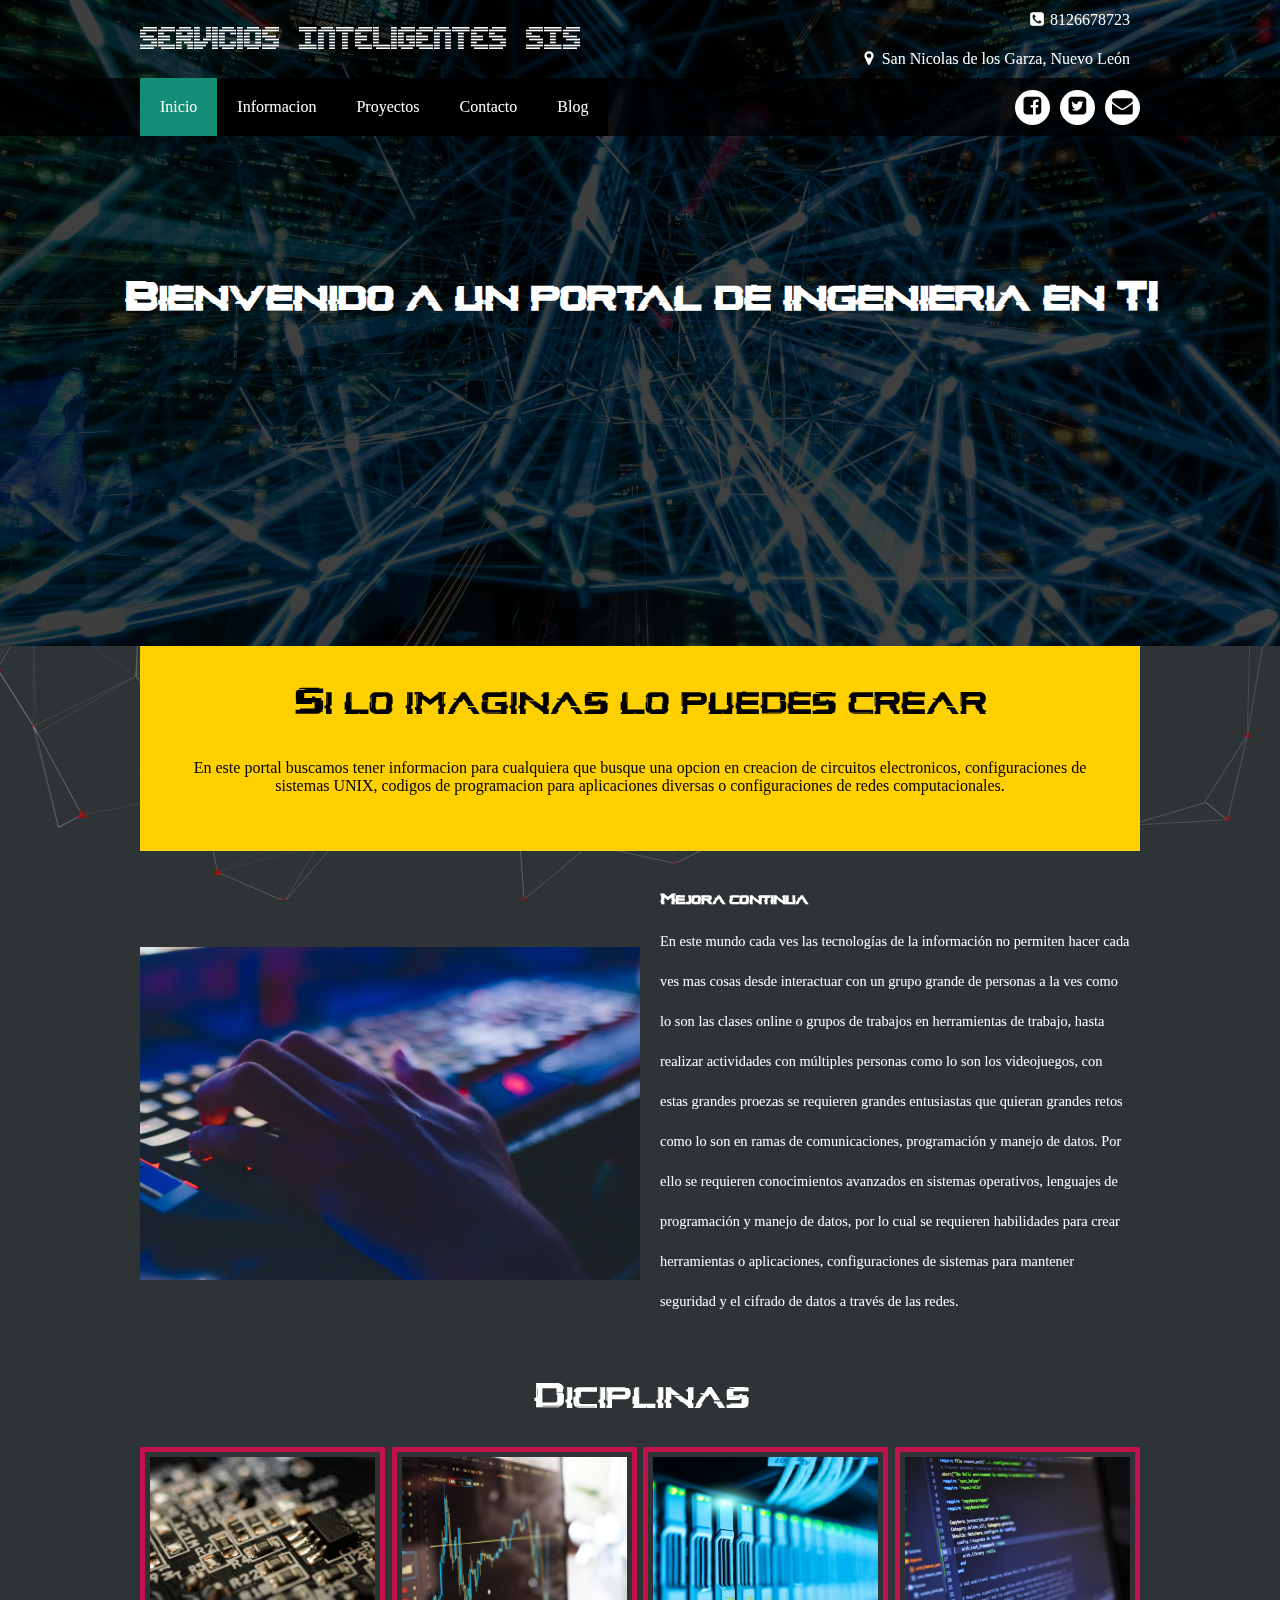
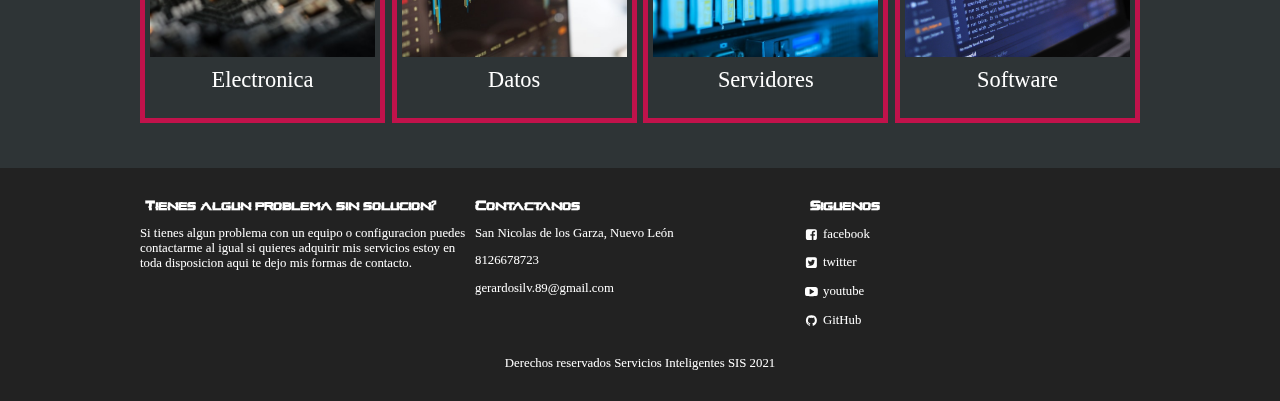
<file: index.html>
<!DOCTYPE html>
<html lang="es">
<head>
    <meta charset="UTF-8">
    <meta name="viewport" content="width=device-width, user-scalable=yes, initial-scale=1.0, maximum-scalable=3.0, minimum-scale=1.0">
    <title>Servicios Inteligentes SIS</title>
    <link rel="stylesheet" href="css/estilos.css">
    <link rel="stylesheet" href="css/font.css">

</head>
<body>
    <div id="particles-js"></div>
    <header class="main-header">
        <div class="container container--flex">
            <div class="logo-container column column--50">
                <h1 class="logo">Servicios Inteligentes SIS</h1>
            </div>
            <div class="main-header__contactInfo column column--50">
                <p class="main-header__contactInfo__phone">
                    <span class="icon-phone">8126678723</span>
                </p>
                <p class="main-header__contactInfo__address">
                    <span class="icon-location">San Nicolas de los Garza, Nuevo León</span> 
                </p>
            </div>
        </div>
    </header>
    <nav class="main-nav">
        <div class="container container--flex">
            <span class="icon-menu" id="btnmenu"></span>
            <ul class="menu" id="menu">
                <li class="menu__item"><a href="index.html" class="menu__link menu__link--select1">Inicio</a></li>
                <li class="menu__item"><a href="nosotros.html" class="menu__link">Informacion</a></li>
                <li class="menu__item"><a href="proyectos.html" class="menu__link">Proyectos</a></li>
                <li class="menu__item"><a href="contacto.html" class="menu__link">Contacto</a></li>
                <li class="menu__item"><a href="blog.html" class="menu__link">Blog</a></li>
            </ul>
            <div class="social-icon">
                <a href="" class="social-icon__link"><span class="icon-facebook"></span></a>
                <a href="" class="social-icon__link"><span class="icon-twitter"></span></a>
                <a href="" class="social-icon__link"><span class="icon-envelope"></span></a>
            </div>
        </div>
    </nav>
    <section class="banner">
        <img src="img/Banner.jpg" alt="" class="banner__img">
        <div class="banner__content">Bienvenido a un portal de ingenieria en TI</div>
    </section>
    
    <main class="main">
        <section class="group group--color">
            <div class="container">
                <h2 class="main__title">Si lo imaginas lo puedes crear</h2>
                <p class="main__txt">En este portal buscamos tener informacion para cualquiera que busque
                    una opcion en creacion de circuitos electronicos, configuraciones de sistemas UNIX, 
                    codigos de programacion para aplicaciones diversas o configuraciones de redes
                    computacionales.
                </p>
            </div>
        </section>
        <section class="group main__about__description">
            <div class="container container--flex">
                <div class="column column--50">
                    <img src="img/Writer.jpg" alt="">
                </div>
                <div class="column column--50">
                    <h3 class="column__title">Mejora continua</h3>
                    <p class="column__txt">
                        En este mundo cada ves las tecnologías de la información no permiten hacer cada ves mas cosas desde 
                        interactuar con un grupo grande de personas a la ves como lo son las clases online o grupos de trabajos 
                        en herramientas de trabajo, hasta realizar actividades con múltiples personas como lo son los videojuegos, 
                        con estas grandes proezas se requieren grandes entusiastas que quieran grandes retos como lo son en ramas 
                        de comunicaciones, programación y manejo de datos. Por ello se requieren conocimientos avanzados en 
                        sistemas operativos, lenguajes de programación y manejo de datos, por lo cual se requieren habilidades 
                        para crear herramientas o aplicaciones, configuraciones de sistemas para mantener seguridad y el cifrado 
                        de datos a través de las redes.
                    </p>
                </div>
            </div>
        </section>

        <section class="group skills">
            <h2 class="group__title">Diciplinas</h2>
            <div class="container container--flex">
                <div class="column column--50-25">
                    <img src="img/Circuit.jpg" alt="" class="skills__img">
                    <div class="skills__title">Electronica</div>
                    <div class=""></div>
                </div>
                <div class="column column--50-25">
                    <img src="img/DataScients.jpg" alt="" class="skills__img">
                    <div class="skills__title">Datos</div>
                    <div class=""></div>
                </div>
                <div class="column column--50-25">
                    <img src="img/RAID.jpg" alt="" class="skills__img">
                    <div class="skills__title">Servidores</div>
                    <div class=""></div>
                </div>
                <div class="column column--50-25">
                    <img src="img/SourceCode.jpg" alt="" class="skills__img">
                    <div class="skills__title">Software</div>
                    <div class=""></div>
                </div>
            </div>
        </section>

    </main>

    <footer class="main-footer">
        <div class="container container--flex">
            <div class="column column--33">
                <h2 class="column__title">¿Tienes algun problema sin solucion?</h2>
                <p class="column__txt">
                    Si tienes algun problema con un equipo o configuracion puedes contactarme
                    al igual si quieres adquirir mis servicios estoy en toda disposicion
                    aqui te dejo mis formas de contacto.
                </p>
            </div>
            <div class="column column--33">
                <h2 class="column__title">Contactanos</h2>
                <p class="column__txt">San Nicolas de los Garza, Nuevo León</p>
                <p class="column__txt">8126678723</p>
                <p class="column__txt">gerardosilv.89@gmail.com</p>
            </div>
            <div class="column column--33">
                <h2 class="column__title">Siguenos</h2>
                <p class="column__txt"><a href="https://www.facebook.com/Servicios-Inteligentes-SIS-102986531779767" class="icon-facebook">facebook</a></p>
                <p class="column__txt"><a href="" class="icon-twitter">twitter</a></p>
                <p class="column__txt"><a href="https://www.youtube.com/channel/UCuOVF-EMAJstddMOG-MNUkQ/featured" class="icon-youtube">youtube</a></p>
                <p class="column__txt"><a href="https://github.com/gsk89" class="icon-github">GitHub</a></p>
            </div>
            <p class="copy">Derechos reservados Servicios Inteligentes SIS 2021</p>
        </div>
    </footer>

    <script src="js/menu.js"></script>
    <script src="js/particles.js"></script>
    <script src="js/app.js"></script>
</body>
</html>
</file>
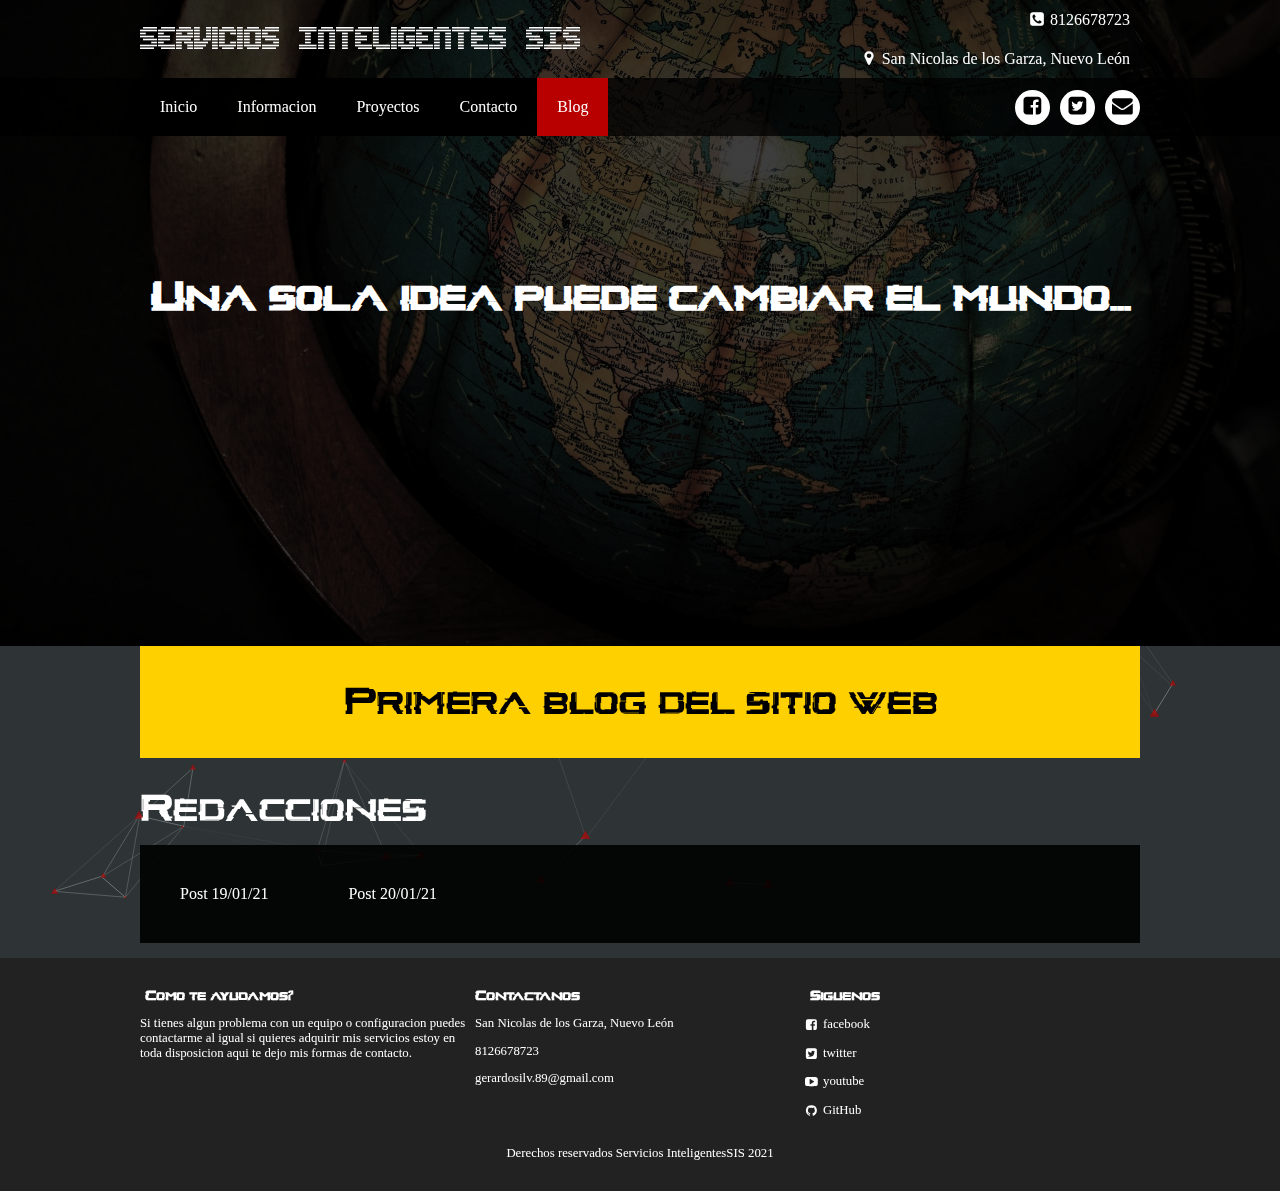
<file: blog.html>
<!DOCTYPE html>
<html lang="es">
<head>
    <meta charset="UTF-8">
    <meta name="viewport" content="width=device-width, user-scalable=yes, initial-scale=1.0, maximum-scalable=3.0, minimum-scale=1.0">
    <title>Servicios Inteligentes SIS</title>
    <link rel="stylesheet" href="css/estilos.css">
    <link rel="stylesheet" href="css/font.css">

</head>
<body>
    <div id="particles-js"></div>
    <header class="main-header">
        <div class="container container--flex">
            <div class="logo-container column column--50">
                <h1 class="logo">Servicios Inteligentes SIS</h1>
            </div>
            <div class="main-header__contactInfo column column--50">
                <p class="main-header__contactInfo__phone">
                    <span class="icon-phone">8126678723</span>
                </p>
                <p class="main-header__contactInfo__address">
                    <span class="icon-location">San Nicolas de los Garza, Nuevo León</span> 
                </p>
            </div>
        </div>
    </header>
    <nav class="main-nav">
        <div class="container container--flex">
            <span class="icon-menu" id="btnmenu"></span>
            <ul class="menu" id="menu">
                <li class="menu__item"><a href="index.html" class="menu__link">Inicio</a></li>
                <li class="menu__item"><a href="nosotros.html" class="menu__link">Informacion</a></li>
                <li class="menu__item"><a href="proyectos.html" class="menu__link">Proyectos</a></li>
                <li class="menu__item"><a href="contacto.html" class="menu__link">Contacto</a></li>
                <li class="menu__item"><a href="blog.html" class="menu__link menu__link--select5">Blog</a></li>
            </ul>
            <div class="social-icon">
                <a href="https://www.facebook.com/Servicios-Inteligentes-SIS-102986531779767/?view_public_for=102986531779767" class="social-icon__link"><span class="icon-facebook"></span></a>
                <a href="" class="social-icon__link"><span class="icon-twitter"></span></a>
                <a href="" class="social-icon__link"><span class="icon-envelope"></span></a>
            </div>
        </div>
    </nav>
    <section class="banner">
        <img src="img/Blog.jpg" alt="" class="banner__img">
        <div class="banner__content">Una sola idea puede cambiar el mundo...</div>
    </section>
    
    <main class="main">
        <section class="group group--color">
            <div class="container">
                <h2 class="main__title">Primera blog del sitio web</h2>
            </div>
        </section>
        <section class="group ">
            <div class="container">
                <h2 class="main__title">Redacciones</h2>
                <ul class="menu" id="menu">
                    <li class="menu__item menu__link"><a href="blog/blog1.html" class="menu__link">Post 19/01/21</a></li>
                    <li class="menu__item menu__link"><a href="blog/blog1.html" class="menu__link">Post 20/01/21</a></li>
                </ul>
            </div>
        </section>
    </main>

    <footer class="main-footer">
        <div class="container container--flex">
            <div class="column column--33">
                <h2 class="column__title">¿Como te ayudamos?</h2>
                <p class="column__txt">
                    Si tienes algun problema con un equipo o configuracion puedes contactarme
                    al igual si quieres adquirir mis servicios estoy en toda disposicion
                    aqui te dejo mis formas de contacto.
                </p>
            </div>
            <div class="column column--33">
                <h2 class="column__title">Contactanos</h2>
                <p class="column__txt">San Nicolas de los Garza, Nuevo León</p>
                <p class="column__txt">8126678723</p>
                <p class="column__txt">gerardosilv.89@gmail.com</p>
            </div>
            <div class="column column--33">
                <h2 class="column__title">Siguenos</h2>
                <p class="column__txt"><a href="https://www.facebook.com/Servicios-Inteligentes-SIS-102986531779767" class="icon-facebook">facebook</a></p>
                <p class="column__txt"><a href="" class="icon-twitter">twitter</a></p>
                <p class="column__txt"><a href="https://www.youtube.com/channel/UCuOVF-EMAJstddMOG-MNUkQ/featured" class="icon-youtube">youtube</a></p>
                <p class="column__txt"><a href="https://github.com/gsk89" class="icon-github">GitHub</a></p>
            </div>
            <p class="copy">Derechos reservados Servicios InteligentesSIS 2021</p>
        </div>
    </footer>

    <script src="js/menu.js"></script>
    <script src="js/particles.js"></script>
    <script src="js/app.js"></script>
</body>
</html>
</file>
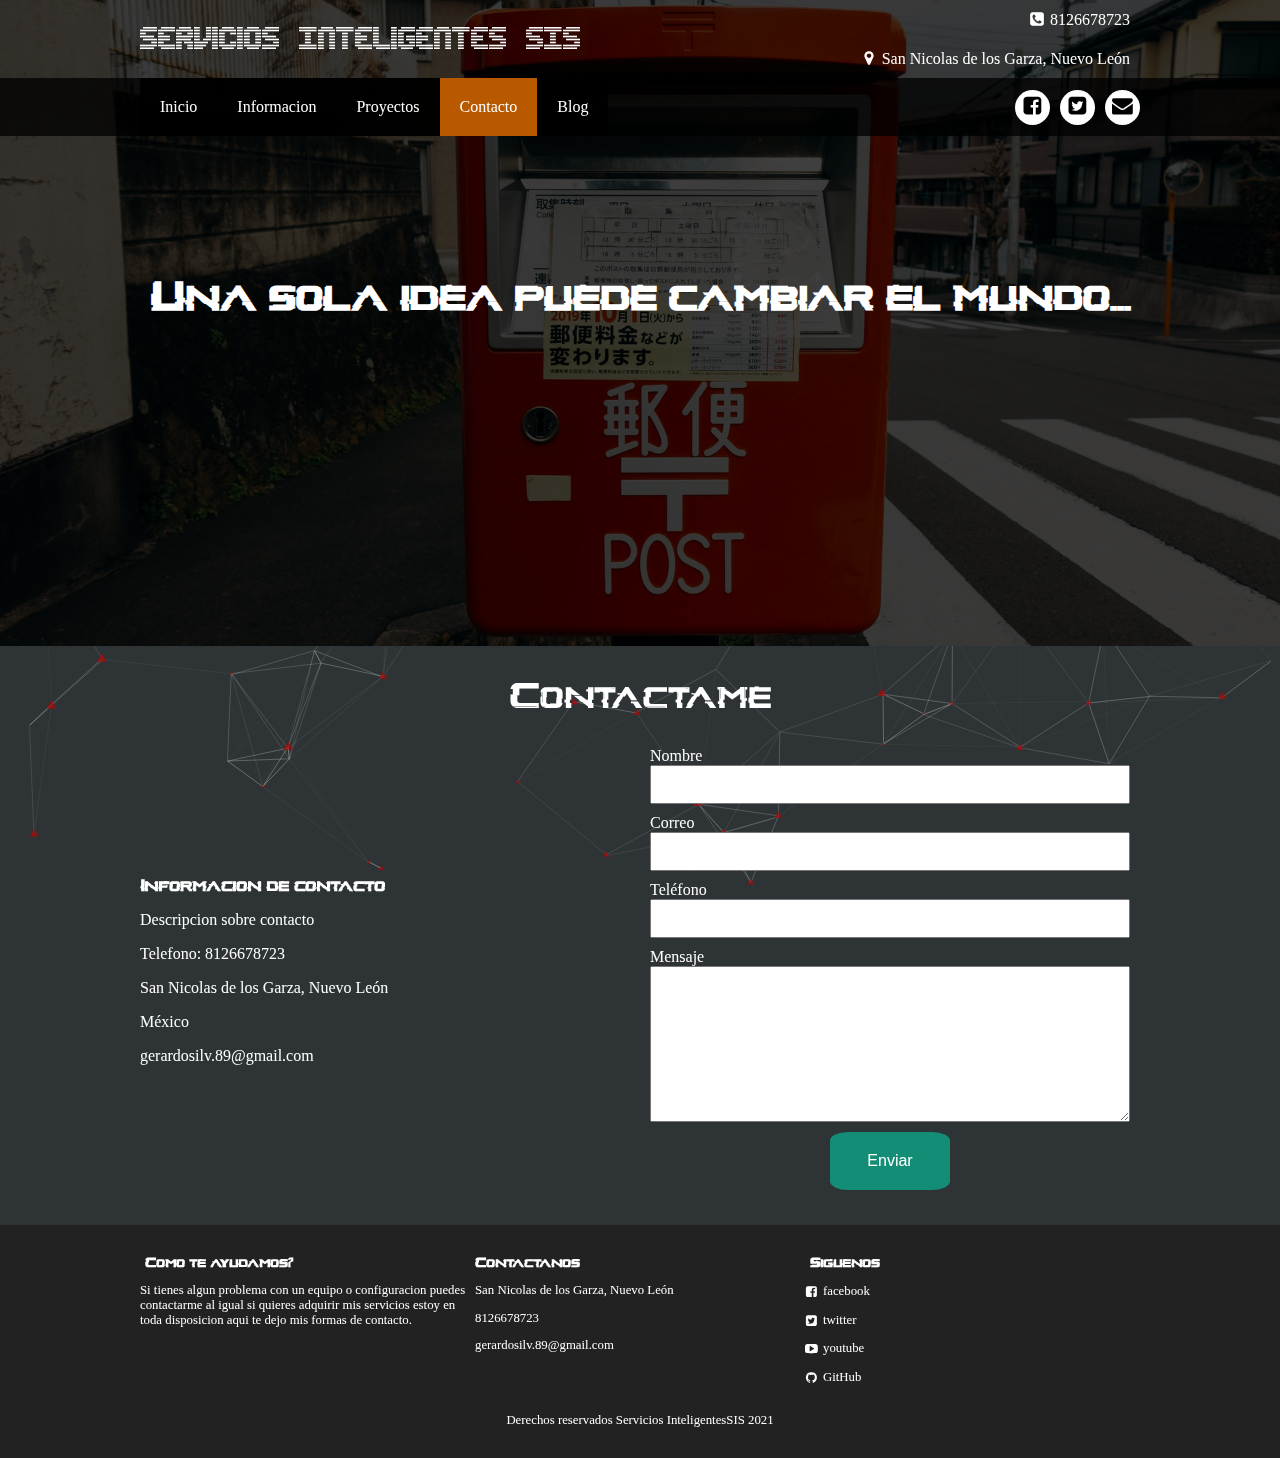
<file: contacto.html>
<!DOCTYPE html>
<html lang="es">
<head>
    <meta charset="UTF-8">
    <meta name="viewport" content="width=device-width, user-scalable=yes, initial-scale=1.0, maximum-scalable=3.0, minimum-scale=1.0">
    <title>Servicios Inteligentes SIS</title>
    <link rel="stylesheet" href="css/estilos.css">
    <link rel="stylesheet" href="css/font.css">
    <link rel="stylesheet" href="css/contacto.css">

</head>
<body>
    <div id="particles-js"></div>
    <header class="main-header">
        <div class="container container--flex">
            <div class="logo-container column column--50">
                <h1 class="logo">Servicios Inteligentes SIS</h1>
            </div>
            <div class="main-header__contactInfo column column--50">
                <p class="main-header__contactInfo__phone">
                    <span class="icon-phone">8126678723</span>
                </p>
                <p class="main-header__contactInfo__address">
                    <span class="icon-location">San Nicolas de los Garza, Nuevo León</span> 
                </p>
            </div>
        </div>
    </header>
    <nav class="main-nav">
        <div class="container container--flex">
            <span class="icon-menu" id="btnmenu"></span>
            <ul class="menu" id="menu">
                <li class="menu__item"><a href="index.html" class="menu__link">Inicio</a></li>
                <li class="menu__item"><a href="nosotros.html" class="menu__link">Informacion</a></li>
                <li class="menu__item"><a href="proyectos.html" class="menu__link">Proyectos</a></li>
                <li class="menu__item"><a href="contacto.html" class="menu__link menu__link--select4">Contacto</a></li>
                <li class="menu__item"><a href="blog.html" class="menu__link">Blog</a></li>
            </ul>
            <div class="social-icon">
                <a href="https://www.facebook.com/Servicios-Inteligentes-SIS-102986531779767/?view_public_for=102986531779767" class="social-icon__link"><span class="icon-facebook"></span></a>
                <a href="" class="social-icon__link"><span class="icon-twitter"></span></a>
                <a href="" class="social-icon__link"><span class="icon-envelope"></span></a>
            </div>
        </div>
    </nav>
    <section class="banner">
        <img src="img/Contacto.jpg" alt="" class="banner__img">
        <div class="banner__content">Una sola idea puede cambiar el mundo...</div>
    </section>
    
    <main class="main">
        <section class="group contact">
            <h2 class="group__title">Contactame</h2>
            <div class="container container--flex">
                <div class="contact-infotmation column column--50">
                    <h3 class="column__title">Informacion de contacto</h3>
                    <p class="column__txt">Descripcion sobre contacto</p>
                    <p class="column__txt">Telefono: 8126678723</p>
                    <p class="column__txt">San Nicolas de los Garza, Nuevo León</p>
                    <p class="column__txt">México</p>
                    <p class="column__txt">gerardosilv.89@gmail.com</p>
                </div>
                <form action="enviar-prueba.php" method="post" class="formulario column column--50">
                    <label for="" class="formulario__label">Nombre</label>
                    <input type="text" class="formulario__input-txt" name="nombre">
                    <label for="" class="formulario__label">Correo</label>
                    <input type="text" class="formulario__input-txt" name="correo">
                    <label for="" class="formulario__label">Teléfono</label>
                    <input type="text" class="formulario__input-txt" name="telefono">
                    <label for="" class="formulario__label">Mensaje</label>
                    <textarea name="mensaje" id="" cols="30" rows="10" class="formulario__textarea"></textarea>
                    <input type="submit" class="btn formulario__btn menu__link" value="Enviar">
                </form>
            </div>
        </section>
    </main>

    <footer class="main-footer">
        <div class="container container--flex">
            <div class="column column--33">
                <h2 class="column__title">¿Como te ayudamos?</h2>
                <p class="column__txt">
                    Si tienes algun problema con un equipo o configuracion puedes contactarme
                    al igual si quieres adquirir mis servicios estoy en toda disposicion
                    aqui te dejo mis formas de contacto.
                </p>
            </div>
            <div class="column column--33">
                <h2 class="column__title">Contactanos</h2>
                <p class="column__txt">San Nicolas de los Garza, Nuevo León</p>
                <p class="column__txt">8126678723</p>
                <p class="column__txt">gerardosilv.89@gmail.com</p>
            </div>
            <div class="column column--33">
                <h2 class="column__title">Siguenos</h2>
                <p class="column__txt"><a href="https://www.facebook.com/Servicios-Inteligentes-SIS-102986531779767" class="icon-facebook">facebook</a></p>
                <p class="column__txt"><a href="" class="icon-twitter">twitter</a></p>
                <p class="column__txt"><a href="https://www.youtube.com/channel/UCuOVF-EMAJstddMOG-MNUkQ/featured" class="icon-youtube">youtube</a></p>
                <p class="column__txt"><a href="https://github.com/gsk89" class="icon-github">GitHub</a></p>
            </div>
            <p class="copy">Derechos reservados Servicios InteligentesSIS 2021</p>
        </div>
    </footer>

    <script src="js/menu.js"></script>
    <script src="js/particles.js"></script>
    <script src="js/app.js"></script>
</body>
</html>
</file>
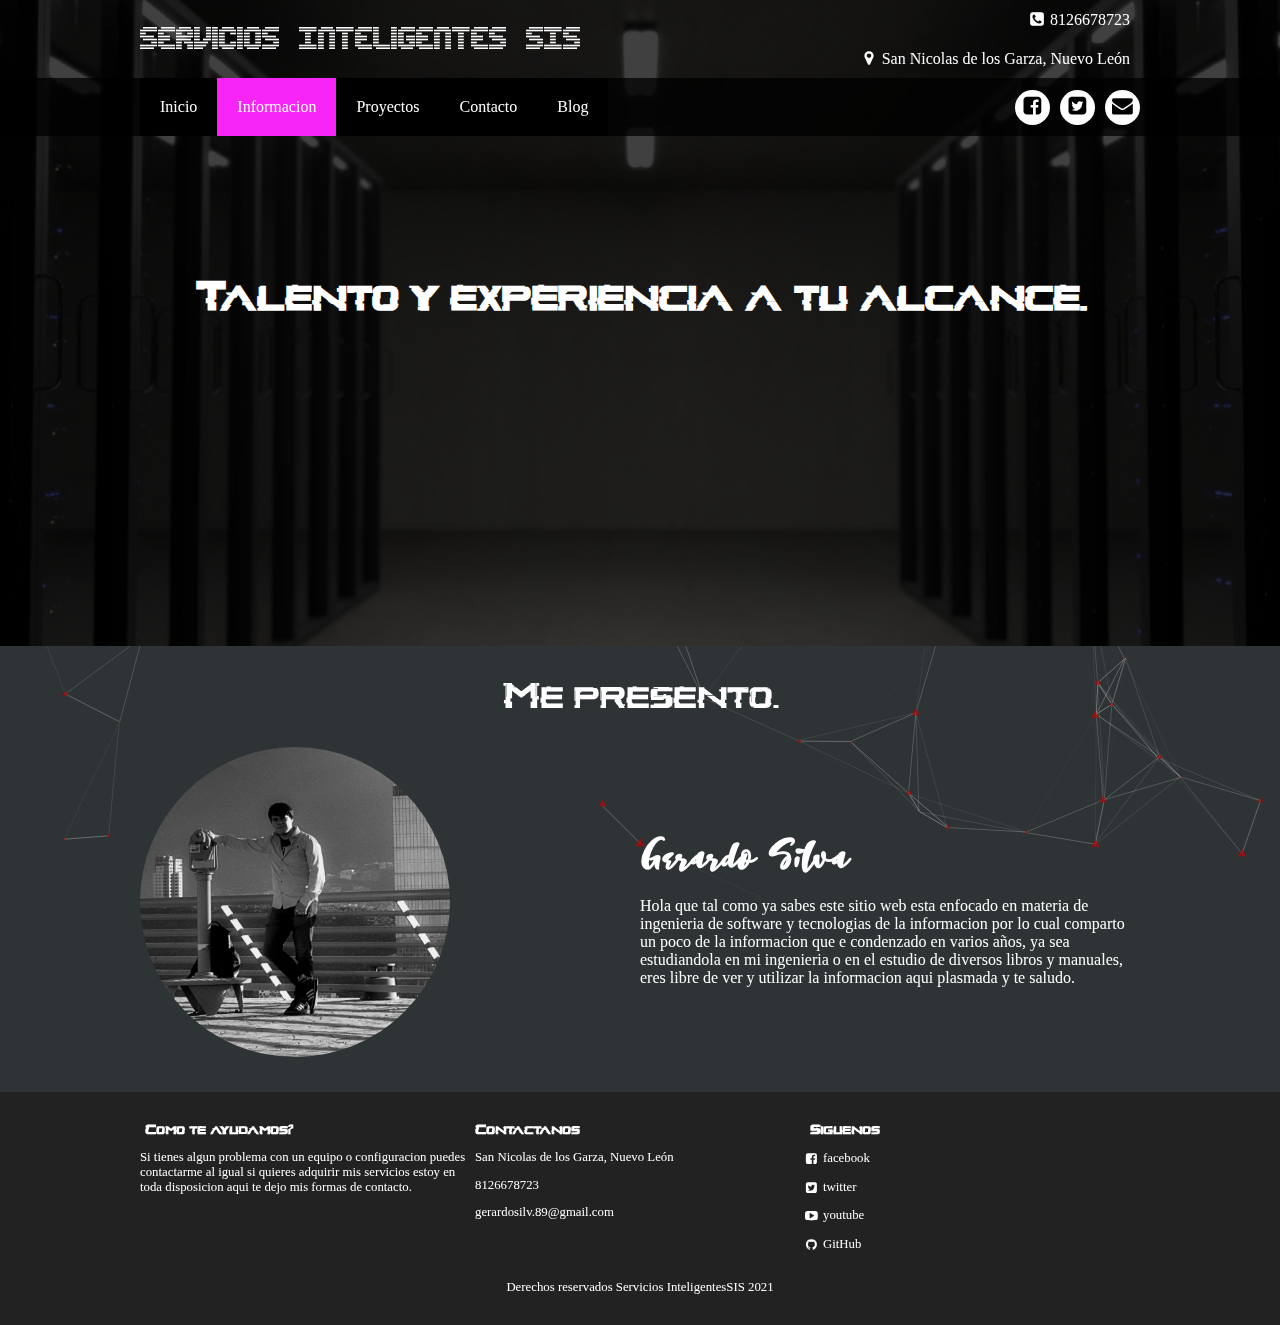
<file: nosotros.html>
<!DOCTYPE html>
<html lang="es">
<head>
    <meta charset="UTF-8">
    <meta name="viewport" content="width=device-width, user-scalable=yes, initial-scale=1.0, maximum-scalable=3.0, minimum-scale=1.0">
    <title>¿Quien soy? | Servicios Inteligentes SIS</title>
    <link rel="stylesheet" href="css/estilos.css">
    <link rel="stylesheet" href="css/font.css">
    <link rel="stylesheet" href="css/nosotros.css">

</head>
<body>
    <div id="particles-js"></div>
    <header class="main-header">
        <div class="container container--flex">
            <div class="logo-container column column--50">
                <h1 class="logo">Servicios Inteligentes SIS</h1>
            </div>
            <div class="main-header__contactInfo column column--50">
                <p class="main-header__contactInfo__phone">
                    <span class="icon-phone">8126678723</span>
                </p>
                <p class="main-header__contactInfo__address">
                    <span class="icon-location">San Nicolas de los Garza, Nuevo León</span> 
                </p>
            </div>
        </div>
    </header>
    <nav class="main-nav">
        <div class="container container--flex">
            <span class="icon-menu" id="btnmenu"></span>
            <ul class="menu" id="menu">
                <li class="menu__item"><a href="index.html" class="menu__link menu__link">Inicio</a></li>
                <li class="menu__item"><a href="nosotros.html" class="menu__link menu__link--select2">Informacion</a></li>
                <li class="menu__item"><a href="proyectos.html" class="menu__link">Proyectos</a></li>
                <li class="menu__item"><a href="contacto.html" class="menu__link">Contacto</a></li>
                <li class="menu__item"><a href="blog.html" class="menu__link">Blog</a></li>
            </ul>
            <div class="social-icon">
                <a href="" class="social-icon__link"><span class="icon-facebook"></span></a>
                <a href="" class="social-icon__link"><span class="icon-twitter"></span></a>
                <a href="" class="social-icon__link"><span class="icon-envelope"></span></a>
            </div>
        </div>
    </nav>
    <section class="banner">
        <img src="img/Nosotros.jpg" alt="" class="banner__img">
        <div class="banner__content">Talento y experiencia a tu alcance.</div>
    </section>
    
    <main class="main">
        <section class="group our-team">
            <h2 class="group__title">
                Me presento.
            </h2>
        </section>
        <section class="group contact">
            <div class="container container--flex">
                <div class="contact-infotmation column column--50">
                    <img src="img/Gera.jpg" alt="" class="our-team__img">
                </div>
                <div class="formulario column column--50">
                    <h3 class="Nombre__personal">Gerardo Silva</h3>
                    <p class="column__txt">Hola que tal como ya sabes este sitio web esta enfocado en
                        materia de ingenieria de software y tecnologias de la informacion por lo cual
                        comparto un poco de la informacion que e condenzado en varios años, ya sea 
                        estudiandola en mi ingenieria o en el estudio de diversos libros y manuales, eres
                        libre de ver y utilizar la informacion aqui plasmada y te saludo.
                    </p>
                </div>
            </div>
        </section>
    </main>

    <footer class="main-footer">
        <div class="container container--flex">
            <div class="column column--33">
                <h2 class="column__title">¿Como te ayudamos?</h2>
                <p class="column__txt">
                    Si tienes algun problema con un equipo o configuracion puedes contactarme
                    al igual si quieres adquirir mis servicios estoy en toda disposicion
                    aqui te dejo mis formas de contacto.
                </p>
            </div>
            <div class="column column--33">
                <h2 class="column__title">Contactanos</h2>
                <p class="column__txt">San Nicolas de los Garza, Nuevo León</p>
                <p class="column__txt">8126678723</p>
                <p class="column__txt">gerardosilv.89@gmail.com</p>
            </div>
            <div class="column column--33">
                <h2 class="column__title">Siguenos</h2>
                <p class="column__txt"><a href="https://www.facebook.com/Servicios-Inteligentes-SIS-102986531779767" class="icon-facebook">facebook</a></p>
                <p class="column__txt"><a href="" class="icon-twitter">twitter</a></p>
                <p class="column__txt"><a href="https://www.youtube.com/channel/UCuOVF-EMAJstddMOG-MNUkQ/featured" class="icon-youtube">youtube</a></p>
                <p class="column__txt"><a href="https://github.com/gsk89" class="icon-github">GitHub</a></p>
            </div>
            <p class="copy">Derechos reservados Servicios InteligentesSIS 2021</p>
        </div>
    </footer>

    <script src="js/menu.js"></script>
    <script src="js/particles.js"></script>
    <script src="js/app.js"></script>
</body>
</html>
</file>
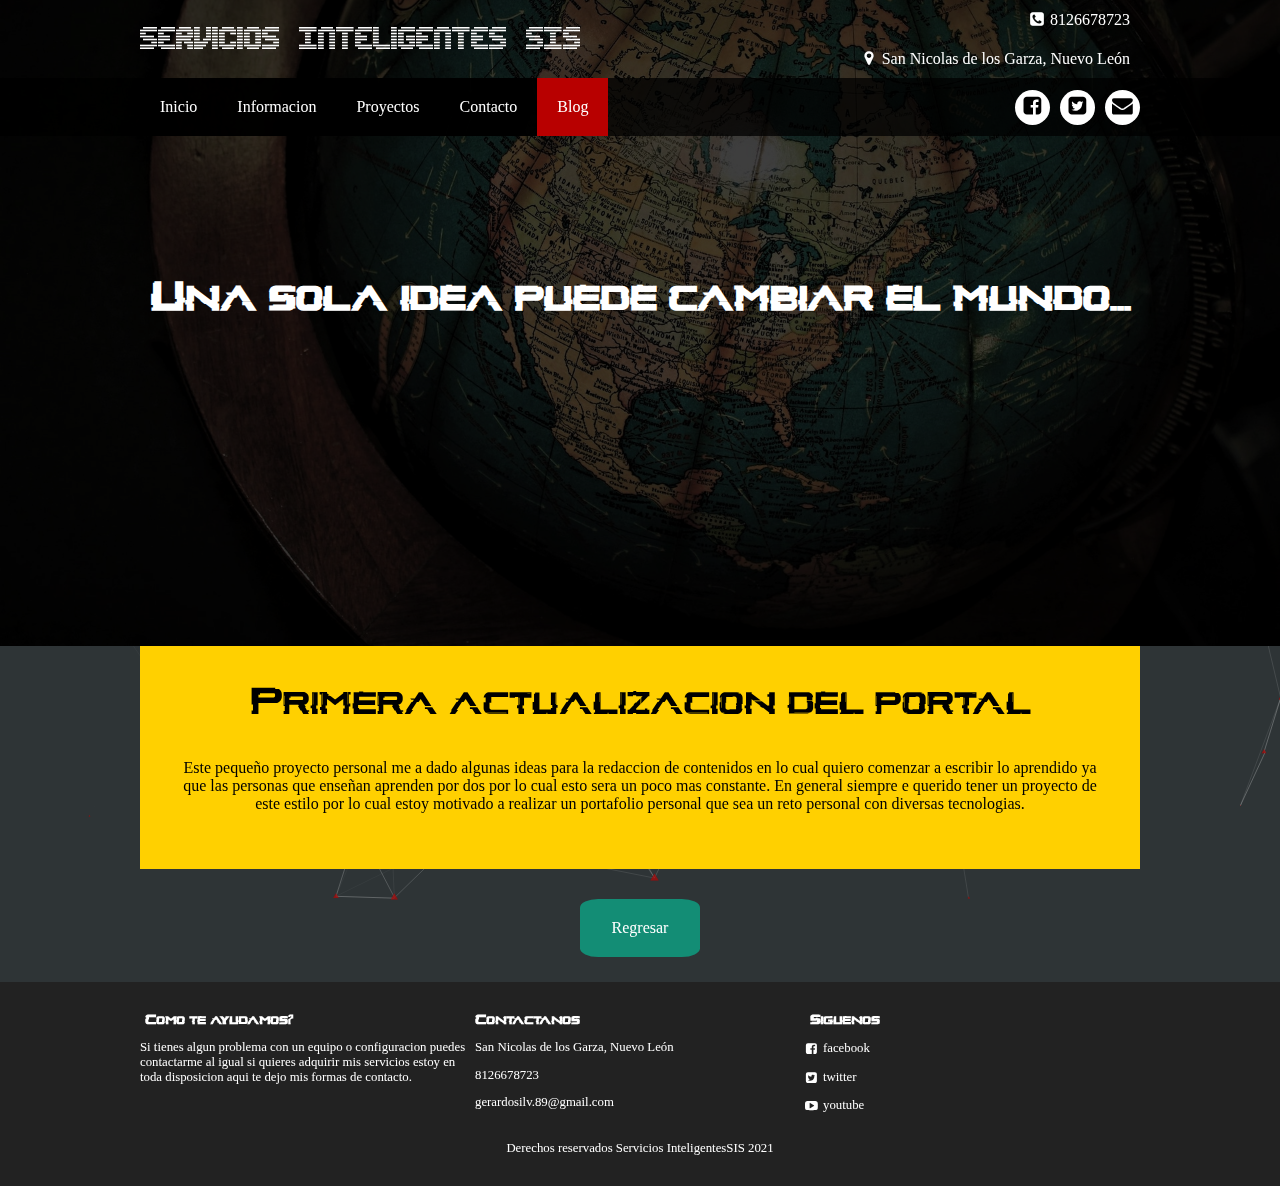
<file: blog/blog1.html>
<!DOCTYPE html>
<html lang="es">
<head>
    <meta charset="UTF-8">
    <meta name="viewport" content="width=device-width, user-scalable=yes, initial-scale=1.0, maximum-scalable=3.0, minimum-scale=1.0">
    <title>Servicios Inteligentes SIS</title>
    <link rel="stylesheet" href="../css/estilos.css">
    <link rel="stylesheet" href="../css/font.css">

</head>
<body>
    <div id="particles-js"></div>
    <header class="main-header">
        <div class="container container--flex">
            <div class="logo-container column column--50">
                <h1 class="logo">Servicios Inteligentes SIS</h1>
            </div>
            <div class="main-header__contactInfo column column--50">
                <p class="main-header__contactInfo__phone">
                    <span class="icon-phone">8126678723</span>
                </p>
                <p class="main-header__contactInfo__address">
                    <span class="icon-location">San Nicolas de los Garza, Nuevo León</span> 
                </p>
            </div>
        </div>
    </header>
    <nav class="main-nav">
        <div class="container container--flex">
            <span class="icon-menu" id="btnmenu"></span>
            <ul class="menu" id="menu">
                <li class="menu__item"><a href="../index.html" class="menu__link">Inicio</a></li>
                <li class="menu__item"><a href="../nosotros.html" class="menu__link">Informacion</a></li>
                <li class="menu__item"><a href="../proyectos.html" class="menu__link">Proyectos</a></li>
                <li class="menu__item"><a href="../contacto.html" class="menu__link">Contacto</a></li>
                <li class="menu__item"><a href="../blog.html" class="menu__link menu__link--select5">Blog</a></li>
            </ul>
            <div class="social-icon">
                <a href="" class="social-icon__link"><span class="icon-facebook"></span></a>
                <a href="" class="social-icon__link"><span class="icon-twitter"></span></a>
                <a href="" class="social-icon__link"><span class="icon-envelope"></span></a>
            </div>
        </div>
    </nav>
    <section class="banner">
        <img src="../img/Blog.jpg" alt="" class="banner__img">
        <div class="banner__content">Una sola idea puede cambiar el mundo...</div>
    </section>
    
    <main class="main">
        <section class="group group--color">
            <div class="container">
                <h2 class="main__title">Primera actualizacion del portal</h2>
                <p class="main__txt">
                    Este pequeño proyecto personal me a dado algunas ideas para la redaccion de contenidos
                    en lo cual quiero comenzar a escribir lo aprendido ya que las personas que enseñan aprenden
                    por dos por lo cual esto sera un poco mas constante.

                    En general siempre e querido tener un proyecto de este estilo por lo cual estoy motivado a realizar
                    un portafolio personal que sea un reto personal con diversas tecnologias.
                </p>
            </div>
            <a href="../blog.html" class="btn btn--contact menu__link">Regresar</a>
        </section>
    </main>

    <footer class="main-footer">
        <div class="container container--flex">
            <div class="column column--33">
                <h2 class="column__title">¿Como te ayudamos?</h2>
                <p class="column__txt">
                    Si tienes algun problema con un equipo o configuracion puedes contactarme
                    al igual si quieres adquirir mis servicios estoy en toda disposicion
                    aqui te dejo mis formas de contacto.
                </p>
            </div>
            <div class="column column--33">
                <h2 class="column__title">Contactanos</h2>
                <p class="column__txt">San Nicolas de los Garza, Nuevo León</p>
                <p class="column__txt">8126678723</p>
                <p class="column__txt">gerardosilv.89@gmail.com</p>
            </div>
            <div class="column column--33">
                <h2 class="column__title">Siguenos</h2>
                <p class="column__txt"><a href="" class="icon-facebook">facebook</a></p>
                <p class="column__txt"><a href="" class="icon-twitter">twitter</a></p>
                <p class="column__txt"><a href="" class="icon-youtube">youtube</a></p>
            </div>
            <p class="copy">Derechos reservados Servicios InteligentesSIS 2021</p>
        </div>
    </footer>

    <script src="../js/menu.js"></script>
    <script src="../js/particles.js"></script>
    <script src="../js/app.js"></script>
</body>
</html>
</file>
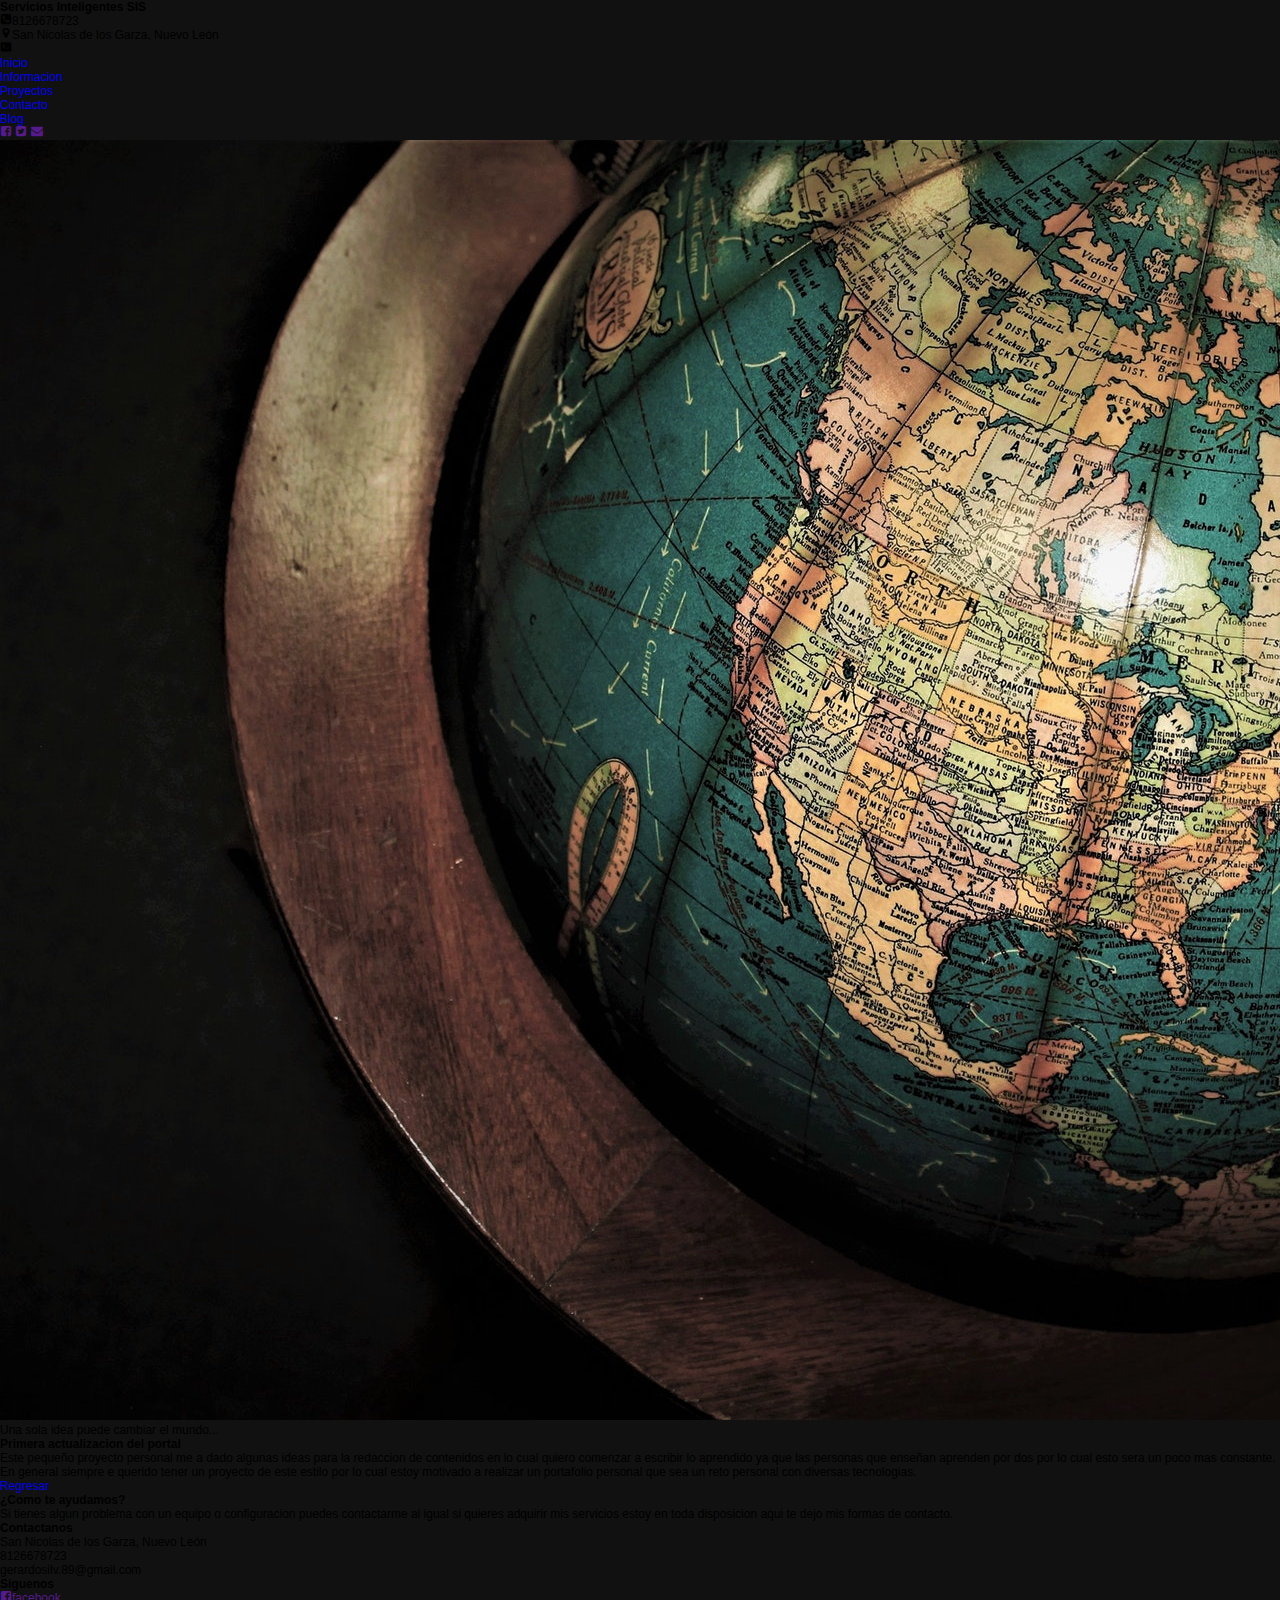
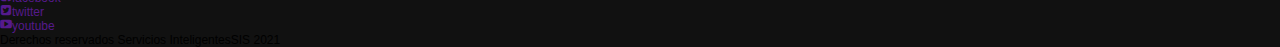
<file: proyectos/datos.html>
<!DOCTYPE html>
<html lang="es">
<head>
    <meta charset="UTF-8">
    <meta name="viewport" content="width=device-width, user-scalable=yes, initial-scale=1.0, maximum-scalable=3.0, minimum-scale=1.0">
    <title>Servicios Inteligentes SIS</title>
    <link rel="stylesheet" href="../css/style.css">
    <link rel="stylesheet" href="../css/font.css">

</head>
<body>
    <header class="main-header">
        <div class="container container--flex">
            <div class="logo-container column column--50">
                <h1 class="logo">Servicios Inteligentes SIS</h1>
            </div>
            <div class="main-header__contactInfo column column--50">
                <p class="main-header__contactInfo__phone">
                    <span class="icon-phone">8126678723</span>
                </p>
                <p class="main-header__contactInfo__address">
                    <span class="icon-location">San Nicolas de los Garza, Nuevo León</span> 
                </p>
            </div>
        </div>
    </header>
    <nav class="main-nav">
        <div class="container container--flex">
            <span class="icon-menu" id="btnmenu"></span>
            <ul class="menu" id="menu">
                <li class="menu__item"><a href="../index.html" class="menu__link">Inicio</a></li>
                <li class="menu__item"><a href="../nosotros.html" class="menu__link">Informacion</a></li>
                <li class="menu__item"><a href="../proyectos.html" class="menu__link">Proyectos</a></li>
                <li class="menu__item"><a href="../contacto.html" class="menu__link">Contacto</a></li>
                <li class="menu__item"><a href="../blog.html" class="menu__link menu__link--select5">Blog</a></li>
            </ul>
            <div class="social-icon">
                <a href="" class="social-icon__link"><span class="icon-facebook"></span></a>
                <a href="" class="social-icon__link"><span class="icon-twitter"></span></a>
                <a href="" class="social-icon__link"><span class="icon-envelope"></span></a>
            </div>
        </div>
    </nav>
    <section class="banner">
        <img src="../img/Blog.jpg" alt="" class="banner__img">
        <div class="banner__content">Una sola idea puede cambiar el mundo...</div>
    </section>
    
    <main class="main">
        <section class="group group--color">
            <div class="container">
                <h2 class="main__title">Primera actualizacion del portal</h2>
                <p class="main__txt">
                    Este pequeño proyecto personal me a dado algunas ideas para la redaccion de contenidos
                    en lo cual quiero comenzar a escribir lo aprendido ya que las personas que enseñan aprenden
                    por dos por lo cual esto sera un poco mas constante.

                    En general siempre e querido tener un proyecto de este estilo por lo cual estoy motivado a realizar
                    un portafolio personal que sea un reto personal con diversas tecnologias.
                </p>
            </div>
            <a href="../blog.html" class="btn btn--contact menu__link">Regresar</a>
        </section>
    </main>

    <footer class="main-footer">
        <div class="container container--flex">
            <div class="column column--33">
                <h2 class="column__title">¿Como te ayudamos?</h2>
                <p class="column__txt">
                    Si tienes algun problema con un equipo o configuracion puedes contactarme
                    al igual si quieres adquirir mis servicios estoy en toda disposicion
                    aqui te dejo mis formas de contacto.
                </p>
            </div>
            <div class="column column--33">
                <h2 class="column__title">Contactanos</h2>
                <p class="column__txt">San Nicolas de los Garza, Nuevo León</p>
                <p class="column__txt">8126678723</p>
                <p class="column__txt">gerardosilv.89@gmail.com</p>
            </div>
            <div class="column column--33">
                <h2 class="column__title">Siguenos</h2>
                <p class="column__txt"><a href="" class="icon-facebook">facebook</a></p>
                <p class="column__txt"><a href="" class="icon-twitter">twitter</a></p>
                <p class="column__txt"><a href="" class="icon-youtube">youtube</a></p>
            </div>
            <p class="copy">Derechos reservados Servicios InteligentesSIS 2021</p>
        </div>
    </footer>

    <script src="../js/menu.js"></script>
</body>
</html>
</file>
<file: css/estilos.css>
/*Estructura de la pagina*/

@font-face {
    font-family: "Glitch";
    src: url(../fonts/Glitch.otf);
}

@font-face {
    font-family: "edunline";
    src: url(../fonts/edunline.ttf)
}

@font-face {
    font-family: "Wolf";
    src: url(../fonts/Wolf.ttf)
}

* {
    box-sizing: border-box;
}

body {
    background: #2E3436;
    font-family: '';
    color: white;
    margin: 0;
}

#particles-js {
    height: 100vh;
    width: 100%;
    position: fixed;
    z-index: -1000;
}

/*Estilos base de la pagina */

img {
    display: block;
    width: 100%;
    max-width: 100%;
}

h1, h2, h3, h4, h5, h6 {
    margin: 0;
}

.container {
    width: 100%;
    margin: auto;
}

.container--flex {
    display: flex;
    flex-wrap: wrap;
    justify-content: space-between;
    align-items: center;
}

.column {
    width: 100%;
}

/*Estilos del header*/

.main-header {
    width: 100%;
}

.logo {
    font-size: 1.8em;
    color: #138d75 ;
    padding: 10px;
    font-family: 'edunline';
    font-weight: 100;
}

.main-header__contactInfo__phone {
    background: #138d75;
    color: white;
    margin: 0 auto;
    padding: 10px;
}

.main-header__contactInfo__address {
    background: #138d75;
    color: white;
    padding: 10px;
    margin: 0 auto;
}

.main-header [class*="icon-"]:before {
    position: relative;
    top: 2px;
    right: 5px;
}

/*Estilos del menu*/

.main-nav {
    width: 100%;
    position: relative;
    z-index: 2000;
    padding: 10px;
}

.icon-menu {
    display: block;
    color: white;
    border: 1px solid white;
    border-radius: 3px;
    width: 40px;
    height: 40px;
    line-height: 45px;
    text-align: center;
    cursor: pointer;
    font-size: 1.5em;
}

.social-icon {
    display: flex;
    justify-content: space-between;
}

.social-icon [class*="icon-"] {
    color: black;
    margin-left: 10px;
    display: flex;
    justify-content: center;
    align-items: center;
    font-size: 1.3em;
    width: 35px;
    height: 35px;
    background: white;
    border-radius: 50%;
}

.social-icon__link {
    text-decoration: none;
}

.menu {
    position: absolute;
    top: 60px;
    left: 0;
    width: 100%;
    background: rgba(0,0,0,.9);
    padding: 0;
    margin: 0;
    list-style: none;
    text-align: center;
    height: 0;
    overflow: hidden;
    transition: height .2s linear;
}

.menu__link {
    display: block;
    padding: 15px;
    color: white;
    text-decoration: none;
}

.menu__link:hover {
    background: #ffffff;
    color: black;
}

.menu__link--select1 {
    background: #138d75;
}

.menu__link--select2 {
    background: #f724f7;
}

.menu__link--select3 {
    background: #17a504;
}

.menu__link--select4 {
    background: #b85900;
}

.menu__link--select5 {
    background: #b80000;
}

.mostrar {
    height: 300px;
}

/*Estilos del Banner*/

.banner {
    margin-top: -65px;
    position: relative;
    z-index: 100;
}

.banner:before {
    content: '';
    position: absolute;
    width: 100%;
    height: 100%;
    background: rgba(0,0,0,.75);
    z-index: 1000;
    top: 0;
}

.banner__img {
    width: 100%;
    height: 500;
    object-fit: cover;
    z-index: 100;
}

.banner__content {
    font-family: 'Glitch';
    width: 90%;
    color: white;
    text-align: center;
    position: absolute;
    z-index: 1500;
    top: 50%;
    left: 50%;
    transform: translateX(-50%) translateY(-50%);
    font-size: 1.5em;
    font-weight: bold;
}

/*Estilos principales de la pagina*/

.group--color .container {
    background: #ffd000;
    color: rgb(0, 0, 0);
    padding: 10px;
    text-align: center;
}

.main__title {
    margin: 15px 0;
    font-size: 1.8em;
    font-family: 'Glitch';
    font-weight: 100;
}

.main__txt {
    padding: 20px;
}

.column__title {
    font-size: 20px;
    font-family: 'Glitch';
}

.main__about__description .column:nth-child(2) {
    padding: 10px;
}

.btn {
    display: block;
    text-align: center;
    text-decoration: none;
    width: 120px;
    background: #138d75;
    color: white;
    padding: 10px;
    margin: 10px auto;
    border-radius: 15%;
}

.group__title {
    font-family: 'Glitch';
    text-align: center;
    font-weight: 100;
    font-size: 1.8em;
    margin: 30px;
}

.skills .column {
    margin-bottom: 30px;
    text-align: center;
}

.skills__img{
    margin: auto;
    max-width: 350px;
}

.skills__title {
    text-align: center;
    font-size: 1.3em;
    padding-top: 10px;
    padding-bottom: 20px;
}

/*Estilos del footer*/

.main-footer {
    background: #222;
    color: white;
    padding: 10px;
    padding-top: 20px;
    padding-bottom: 20px;
    font-size: .8em;
}

.copy {
    text-align: center;
    margin: auto;
    margin-top: 15px;
}

.main-footer [class*="icon-"] {
    color: white;
    text-decoration: none;
}

.main-footer [class*="icon-"]:before {
    position: relative;
    top: 3px;
    right: 5px;
}

/*Estilos responsivos*/

@media screen and (min-width:480px){
    .logo {
        color: white;
    }

    .main-header__contactInfo {
        text-align: right;
    }

    .banner {
        margin-top: -190px;
        z-index: -1000;
    }

    .banner__img {
        height: 600px;
    }

    .main-header__contactInfo__phone {
        background: none;
    }

    .main-header__contactInfo__address {
        background: none;
    }

    .column--50 {
        width: 50%;
    }

    .column--33 {
        width: 33%;
    }

    .main-nav {
        background: rgba(0,0,0,.75);
    }

    .banner__content {
        font-size: 2em;
    }

    .main {
        padding-bottom: 15px;
    }

    .column--50-25 {
        width: 49%;
    }

    .main__about__description .column:nth-child(2) {
        padding-left: 20px;
        font-size: .9em;
    }

    .main__about__description .btn {
        margin: 0;
    }

    .skills .column {
        border: 5px solid #C1124B;
        padding: 5px;
    }

    .skills__img {
        height: 200px;
        object-fit: cover;
    }

    .main-footer .container--flex {
        align-items: flex-start;
    }
}

@media screen and (min-width:768px){
    .main__title {
        font-size: 2.2em;
    }

    .main__about__description {
        margin-top: 30px;
    }

    .main__about__description .column-50:nth-child(2) {
        font-size: 1em;
    }
    .main__about__description .column--50:nth-child(2) .column__txt {
        line-height: 30px;
    }

    .column--50-25 {
        width: 24.5%;
    }

    .column__title {
        font-size: 1em;
    }

    .group__title {
        font-size: 2.2em;
    }
}

@media screen and (min-width:1024px) {
    .container {
        width: 1000px;
    }

    .logo {
        font-size: 2em;
        padding: 0;
    }

    .main-header__contactInfo__phone .main-header__contactInfo__address {
        padding-right: 0;
        font-size: 1.15em;
    }

    .main-nav {
        padding: 0;
    }

    .banner__img {
        height: 700px;
    }

    .banner__content {
        font-size: 2.5em;
    }

    .icon-menu {
        display: none;
    }

    .menu {
        position: static;
        display: flex;
        height: auto;
        width: auto;
    }

    .menu__link {
        padding: 20px;
    }

    .group--color .container {
        margin-top: 30;
        margin-bottom: 30px;
        padding: 20px;
    }

    .main__title {
        font-size: 2.3em;
    }

    .main__about__description .column--50:nth-child(2) .column__txt {
        line-height: 40px;
    }

    .skills__title {
        font-size: 1.4em;
    }

    .main-footer {
        padding-top: 30px;
        padding-bottom: 30px;
    }
}

@media screen and (min-width:1600px) {
    .container {
        width: 1400px;
    }

    .banner__img {
        height: 800px;
    }

    .main__about__description .column:nth-child(1) img {
        width: 100%;
        height: 150px;
        object-fit: cover;
    }

    .skills__img {
        height: 300px;
    }
}
</file>
<file: css/font.css>
@charset "UTF-8";

@font-face {
  font-family: "SIS";
  src:url("../fonts/sis.eot");
  src:url("../fonts/sis.eot#iefix") format("embedded-opentype"), 
      url("../fonts/sis.woff") format("woff"), 
      url("../fonts/sis.ttf") format("truetype"),
      url("../fonts/sis.svg#sis") format("svg");
  font-weight: normal;
  font-style: normal;
}

[data-icon]:before {
  font-family: "sis" !important;
  content: attr(data-icon);
  font-style: normal !important;
  font-weight: normal !important;
  font-variant: normal !important;
  text-transform: none !important;
  speak: none;
  line-height: 1;
  -webkit-font-smoothing: antialiased;
  -moz-osx-font-smoothing: grayscale;
}

[class^="icon-"]:before,
[class*=" icon-"]:before {
  font-family: "sis" !important;
  font-style: normal !important;
  font-weight: normal !important;
  font-variant: normal !important;
  text-transform: none !important;
  speak: none;
  line-height: 1;
  -webkit-font-smoothing: antialiased;
  -moz-osx-font-smoothing: grayscale;
}

.icon-facebook:before {
  content: "\61";
}
.icon-twitter:before {
  content: "\62";
}
.icon-youtube:before {
  content: "\63";
}
.icon-envelope:before {
  content: "\64";
}
.icon-location:before {
  content: "\65";
}
.icon-phone:before {
  content: "\66";
}
.icon-menu:before {
  content: "\67";
}
.icon-github:before {
  content: "\68";
}
</file>
<file: css/contacto.css>
.contact-information {
    padding: 10px;
    padding-top: 0;
    margin-bottom: 30px;
    border-bottom: 1px solid #138d75;
}

.contact-information .column__title {
    font-family: 'Wolf';
    font-weight: 100;
}

.formulario {
    padding: 10px;
    padding-top: 0;
}

.formulario__label, .formulario__input-txt, .formulario__textarea {
    display: block;
    width: 100%;
}

.formulario__input-txt {
    padding: 10px;
    margin-bottom: 10px;
}

.formulario__textarea {
    min-height: 100px;
    min-width: 100%;
    max-width: 100%;
    max-height: 200px;
}

.formulario__btn {
    border: none;
    cursor: pointer;
    font-size: 1em;
}

@media screen and (min-width:480px) {
    .contact .contact--flex {
        align-items: flex-start;
    }

    .contact-information p {
        font-size: .75em;
    }

    .contact-information {
        border-right: 1px solid #138d75;
        border-bottom: none;
    }
}

@media screen and (min-width:768px) {
    .contact-information p {
        font-size: 1em;
    }

    .contact-information .column__title {
        font-size: 1.5em;
    }
}
</file>
<file: css/nosotros.css>
@font-face {
    font-family: "edunline";
    src: url(../fonts/edunline.ttf)
}

@font-face {
    font-family: "Wolf";
    src: url(../fonts/Wolf.ttf);
}

.contact-information {
    padding: 10px;
    padding-top: 0;
    margin-bottom: 30px;
    border-bottom: 1px solid #138d75;
}

.contact-information .column__title {
    font-family: 'Wolf';
    font-weight: 100;
}

.our-team {
    text-align: center;
    margin-bottom: 20px;
}

.our-team .container__flex {
    align-items: flex-start;
}

.out-team__title {
    font-family: 'Glitch';
    color: #138d75;
    font-weight: bold;
    font-size: 22px;
    margin-bottom: 10px;
}

.Nombre__personal {
    font-family: 'Wolf';
    font-size: 50px;
}

.our-team__img {
    width: 400px;
    height: 400px;
    object-fit: cover;
    border-radius: 50%;
    margin: auto center;
    margin-bottom: 20px;
}

.personal__img{
    width: 400px;
    height: 400px;
    object-fit: cover;
    border-radius: 10%;
    margin: auto;
    max-width: 350px;
}

.our-team__txt {
    font-size: 22px;
    padding: 1px;
    text-align: justify;
}

@media screen and (min-width:480px) {
    .our-team__img {
        width: 150px;
        height: 150px;
    }        
}

@media screen and (min-width:768px) {
    .our-team__img {
        width: 220px;
        height: 220px;
    }        
}

@media screen and (min-width:1024px) {
    .our-team__img {
        width: 310px;
        height: 310px;
    }        
}

@media screen and (min-width:1600px) {
    .our-team__img {
        width: 420px;
        height: 420px;
    }        
}
</file>
<file: css/style.css>
/* =============================================================================
   HTML5 CSS Reset Minified - Eric Meyer
   ========================================================================== */

html,body,div,span,object,iframe,h1,h2,h3,h4,h5,h6,p,blockquote,pre,abbr,address,cite,code,del,dfn,em,img,ins,kbd,q,samp,small,strong,sub,sup,var,b,i,dl,dt,dd,ol,ul,li,fieldset,form,label,legend,table,caption,tbody,tfoot,thead,tr,th,td,article,aside,canvas,details,figcaption,figure,footer,header,hgroup,menu,nav,section,summary,time,mark,audio,video{margin:0;padding:0;border:0;outline:0;font-size:100%;vertical-align:baseline;background:transparent}
body{line-height:1}
article,aside,details,figcaption,figure,footer,header,hgroup,menu,nav,section{display:block}
nav ul{list-style:none}
blockquote,q{quotes:none}
blockquote:before,blockquote:after,q:before,q:after{content:none}
a{margin:0;padding:0;font-size:100%;vertical-align:baseline;background:transparent;text-decoration:none}
mark{background-color:#ff9;color:#000;font-style:italic;font-weight:bold}
del{text-decoration:line-through}
abbr[title],dfn[title]{border-bottom:1px dotted;cursor:help}
table{border-collapse:collapse;border-spacing:0}
hr{display:block;height:1px;border:0;border-top:1px solid #ccc;margin:1em 0;padding:0}
input,select{vertical-align:middle}
li{list-style:none}


/* =============================================================================
   My CSS
   ========================================================================== */

/* ---- base ---- */

html,body{ 
	width:100%;
	height:100%;
  background:#111;
  z-index: -1000;
}

html{
  -webkit-tap-highlight-color: rgba(0, 0, 0, 0);
}

body{
  font:normal 75% Arial, Helvetica, sans-serif;
}

canvas{
  display:block;
  vertical-align:bottom;
}


/* ---- stats.js ---- */

.count-particles{
  background: #000022;
  position: absolute;
  top: 48px;
  left: 0;
  width: 80px;
  color: #13E8E9;
  font-size: .8em;
  text-align: left;
  text-indent: 4px;
  line-height: 14px;
  padding-bottom: 2px;
  font-family: Helvetica, Arial, sans-serif;
  font-weight: bold;
}

.js-count-particles{
  font-size: 1.1em;
}

#stats,
.count-particles{
  -webkit-user-select: none;
  margin-top: 5px;
  margin-left: 5px;
}

#stats{
  border-radius: 3px 3px 0 0;
  overflow: hidden;
}

.count-particles{
  border-radius: 0 0 3px 3px;
}


/* ---- particles.js container ---- */

#particles-js{
  width: 100%;
  height: 100%;
  background-color: #b61924;
  background-image: url('');
  background-size: cover;
  background-position: 50% 50%;
  background-repeat: no-repeat;
}
</file>
